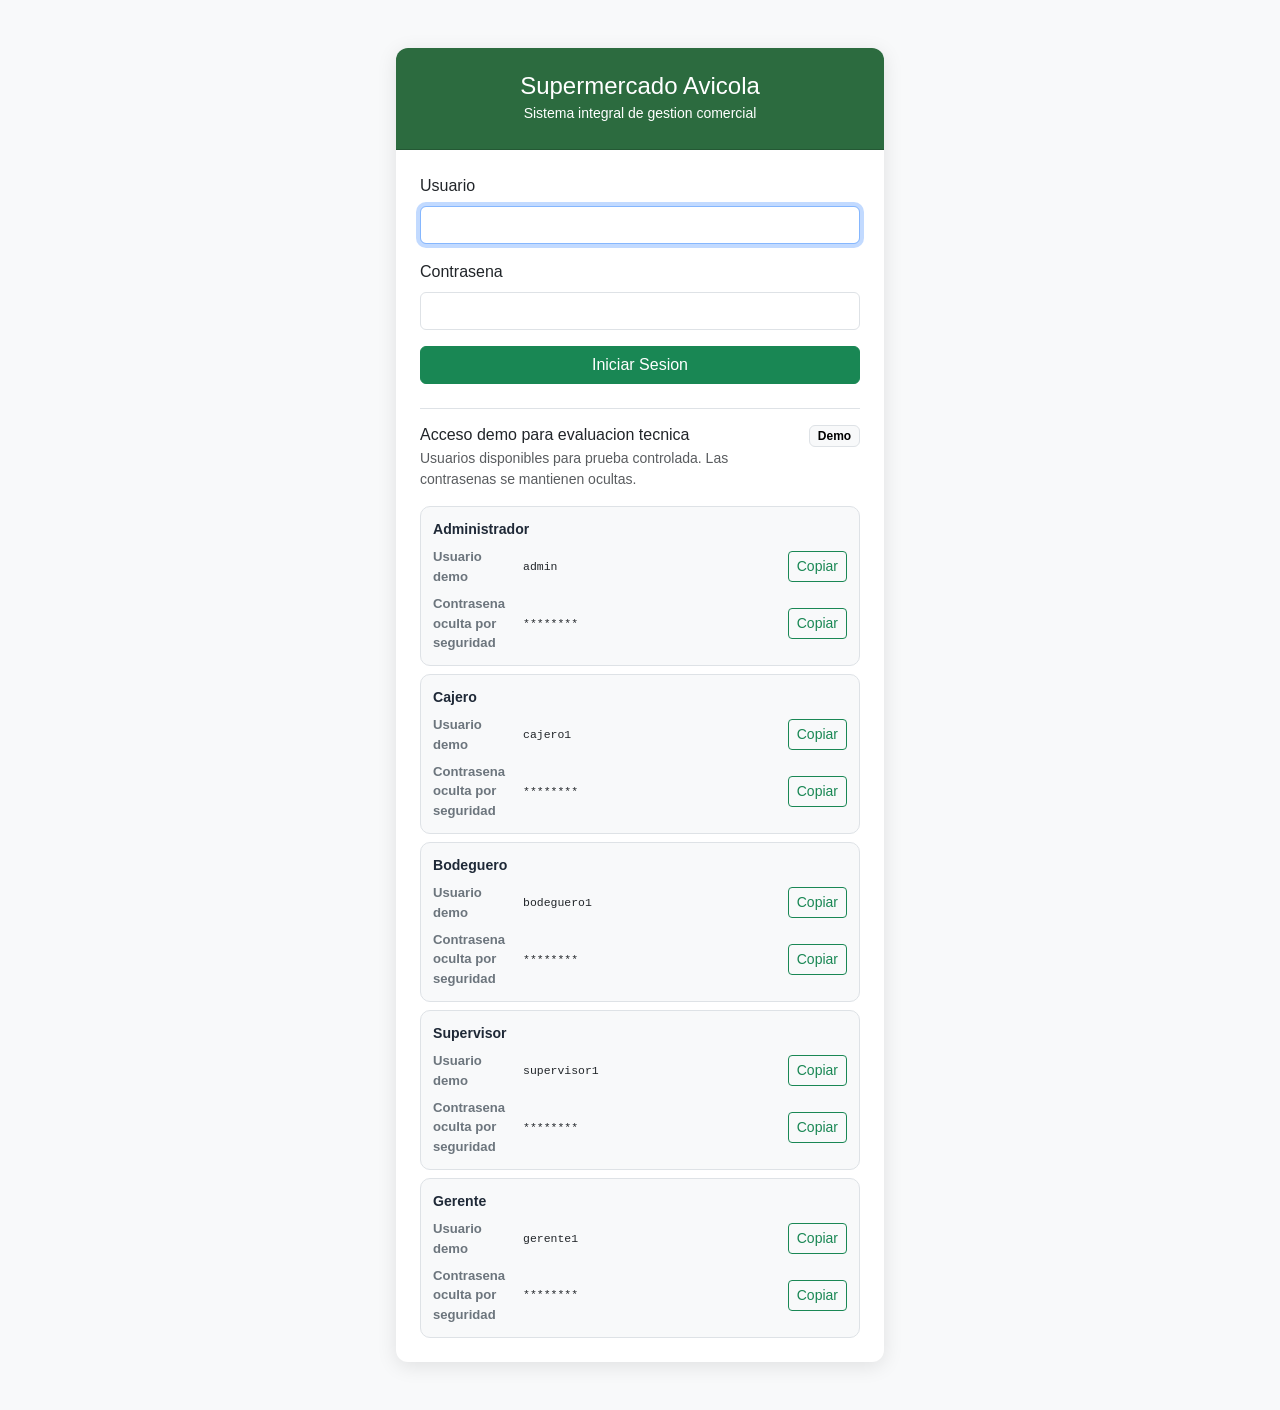
<file: frontend/login.html>
<!DOCTYPE html>
<html lang="es">
<head>
  <meta charset="UTF-8">
  <meta name="viewport" content="width=device-width, initial-scale=1.0">
  <title>Acceso | Supermercado Avicola</title>
  <meta property="og:title" content="Supermercado Avícola | Sistema de gestión comercial">
  <meta property="og:description" content="Aplicación Full-Stack para gestión de inventario, ventas, caja, productos, clientes y reportes, desarrollada con FastAPI, PostgreSQL, Docker y Render.">
  <meta property="og:image" content="https://supermercado-avicola.onrender.com/static/img/supermercado-avicola-og.png">
  <meta property="og:url" content="https://supermercado-avicola.onrender.com/login.html">
  <meta property="og:type" content="website">
  <meta name="twitter:card" content="summary_large_image">
  <meta name="twitter:title" content="Supermercado Avícola | Sistema de gestión comercial">
  <meta name="twitter:description" content="Demo pública Full-Stack con roles, inventario, ventas, caja y reportes.">
  <meta name="twitter:image" content="https://supermercado-avicola.onrender.com/static/img/supermercado-avicola-og.png">
  <link href="https://cdn.jsdelivr.net/npm/bootstrap@5.3.3/dist/css/bootstrap.min.css" rel="stylesheet">
  <link href="static/css/style.css" rel="stylesheet">
</head>
<body class="bg-light">
  <div class="login-container">
    <div class="card login-card">
      <div class="card-header">
        <h4 class="mb-0">Supermercado Avicola</h4>
        <small>Sistema integral de gestion comercial</small>
      </div>
      <div class="card-body p-4">
        <div id="alertBox"></div>
        <form id="loginForm" autocomplete="off">
          <div class="mb-3">
            <label class="form-label">Usuario</label>
            <input type="text" id="username" class="form-control" autocomplete="off" required autofocus>
          </div>
          <div class="mb-3">
            <label class="form-label">Contrasena</label>
            <input type="password" id="password" class="form-control" autocomplete="off" required>
          </div>
          <button type="submit" class="btn btn-success w-100" id="btnLogin">Iniciar Sesion</button>
        </form>

        <div class="demo-credentials mt-4 pt-3 border-top">
          <div class="d-flex justify-content-between align-items-start gap-3 mb-3">
            <div>
              <h6 class="mb-1">Acceso demo para evaluacion tecnica</h6>
              <p class="text-muted small mb-0">Usuarios disponibles para prueba controlada. Las contrasenas se mantienen ocultas.</p>
            </div>
            <span class="badge text-bg-light border">Demo</span>
          </div>
          <div id="demoCredentials" class="d-grid gap-2"></div>
        </div>
      </div>
    </div>
  </div>
  <script src="static/js/api.js"></script>
  <script src="https://cdn.jsdelivr.net/npm/bootstrap@5.3.3/dist/js/bootstrap.bundle.min.js"></script>
  <script>
    if (getToken()) window.location.href = '/index.html';

    const demoCredentials = [
      { role: 'Administrador', username: 'admin', password: 'Admin123!' },
      { role: 'Cajero', username: 'cajero1', password: 'Cajero123!' },
      { role: 'Bodeguero', username: 'bodeguero1', password: 'Bodega123!' },
      { role: 'Supervisor', username: 'supervisor1', password: 'Super123!' },
      { role: 'Gerente', username: 'gerente1', password: 'Gerente123!' },
    ];

    function renderDemoCredentials() {
      const container = document.getElementById('demoCredentials');
      container.replaceChildren();

      demoCredentials.forEach((credential, index) => {
        const card = document.createElement('div');
        card.className = 'demo-card';

        const header = document.createElement('div');
        header.className = 'demo-card-header';
        const role = document.createElement('strong');
        role.textContent = credential.role;
        header.appendChild(role);

        const userRow = createDemoRow('Usuario demo', credential.username, 'username', index);
        const passwordRow = createDemoRow('Contrasena oculta por seguridad', '********', 'password', index);

        card.append(header, userRow, passwordRow);
        container.appendChild(card);
      });
    }

    function createDemoRow(label, value, copyType, index) {
      const row = document.createElement('div');
      row.className = 'demo-row';

      const labelElement = document.createElement('span');
      labelElement.textContent = label;

      const valueElement = document.createElement('code');
      valueElement.textContent = value;
      if (copyType === 'password') {
        valueElement.setAttribute('aria-label', 'Contrasena oculta');
      }

      const button = document.createElement('button');
      button.type = 'button';
      button.className = 'btn btn-outline-success btn-sm';
      button.dataset.copy = copyType;
      button.dataset.index = String(index);
      button.textContent = 'Copiar';

      row.append(labelElement, valueElement, button);
      return row;
    }

    async function copyDemoValue(type, index, button) {
      const credential = demoCredentials[index];
      const value = type === 'password' ? credential.password : credential.username;

      try {
        await navigator.clipboard.writeText(value);
        const originalText = button.textContent;
        button.textContent = 'Copiado';
        setTimeout(() => {
          button.textContent = originalText;
        }, 1600);
      } catch {
        showAlert(document.getElementById('alertBox'), 'No se pudo copiar automaticamente. Intenta nuevamente.');
      }
    }

    renderDemoCredentials();

    document.getElementById('demoCredentials').addEventListener('click', (event) => {
      const button = event.target.closest('button[data-copy]');
      if (!button) return;
      copyDemoValue(button.dataset.copy, Number(button.dataset.index), button);
    });

    document.getElementById('loginForm').addEventListener('submit', async (e) => {
      e.preventDefault();
      const btn = document.getElementById('btnLogin');
      const username = document.getElementById('username').value.trim();
      const password = document.getElementById('password').value;

      btn.disabled = true;
      btn.textContent = 'Ingresando...';

      try {
        const data = await apiPost('/auth/login', { username, password });
        setToken(data.access_token);
        setUser(data.usuario);
        window.location.href = '/index.html';
      } catch (err) {
        showAlert(document.getElementById('alertBox'), err.message || 'No fue posible iniciar sesion. Intenta nuevamente.');
      } finally {
        btn.disabled = false;
        btn.textContent = 'Iniciar Sesion';
      }
    });
  </script>
</body>
</html>
</file>
<file: frontend/static/css/style.css>
:root {
  --primary: #2c6b3f;
  --primary-light: #e8f5e9;
}

body {
  font-family: 'Segoe UI', sans-serif;
  background: #f4f6f9;
  min-height: 100vh;
}

.sidebar {
  width: 250px;
  min-height: 100vh;
  background: var(--primary);
  color: #fff;
  position: fixed;
  top: 0;
  left: 0;
  z-index: 100;
  transition: transform 0.3s;
}

.sidebar .brand {
  padding: 1.2rem;
  font-size: 1.1rem;
  font-weight: 700;
  border-bottom: 1px solid rgba(255,255,255,0.15);
  text-align: center;
}

.sidebar .nav-link {
  color: rgba(255,255,255,0.8);
  padding: 0.6rem 1.2rem;
  font-size: 0.9rem;
  border-radius: 0;
  display: flex;
  align-items: center;
  gap: 0.5rem;
}

.sidebar .nav-link:hover,
.sidebar .nav-link.active {
  background: rgba(255,255,255,0.15);
  color: #fff;
}

.sidebar .nav-link i {
  width: 20px;
  text-align: center;
}

.main-content {
  margin-left: 250px;
  padding: 1.5rem;
}

.top-bar {
  background: #fff;
  padding: 0.8rem 1.5rem;
  margin: -1.5rem -1.5rem 1.5rem -1.5rem;
  border-bottom: 1px solid #dee2e6;
  display: flex;
  justify-content: space-between;
  align-items: center;
}

.stat-card {
  border: none;
  border-radius: 10px;
  box-shadow: 0 2px 8px rgba(0,0,0,0.06);
}

.stat-card .card-body {
  padding: 1.2rem;
}

.stat-card .stat-icon {
  width: 48px;
  height: 48px;
  border-radius: 10px;
  display: flex;
  align-items: center;
  justify-content: center;
  font-size: 1.3rem;
}

.table th {
  font-weight: 600;
  font-size: 0.85rem;
  text-transform: uppercase;
  color: #6c757d;
}

.badge-rol {
  font-size: 0.75rem;
}

.login-container {
  max-width: 520px;
  margin: 48px auto;
  padding: 0 1rem;
}

.login-card {
  border: none;
  border-radius: 12px;
  box-shadow: 0 4px 20px rgba(0,0,0,0.1);
}

.login-card .card-header {
  background: var(--primary);
  color: #fff;
  text-align: center;
  padding: 1.5rem;
  border-radius: 12px 12px 0 0;
}

.demo-card {
  padding: 0.75rem;
  border: 1px solid #dee2e6;
  border-radius: 10px;
  background: #f8f9fa;
}

.demo-card-header {
  margin-bottom: 0.45rem;
  color: #1f2937;
  font-size: 0.88rem;
}

.demo-row {
  display: grid;
  grid-template-columns: 82px minmax(0, 1fr) auto;
  align-items: center;
  gap: 0.5rem;
  font-size: 0.82rem;
}

.demo-row + .demo-row {
  margin-top: 0.45rem;
}

.demo-row span {
  color: #6c757d;
  font-weight: 600;
}

.demo-row code {
  overflow: hidden;
  color: #212529;
  text-overflow: ellipsis;
  white-space: nowrap;
}

@media (max-width: 768px) {
  .sidebar {
    transform: translateX(-100%);
  }
  .sidebar.show {
    transform: translateX(0);
  }
  .main-content {
    margin-left: 0;
  }

  .demo-row {
    grid-template-columns: 1fr auto;
  }

  .demo-row span {
    grid-column: 1 / -1;
  }
}
</file>
